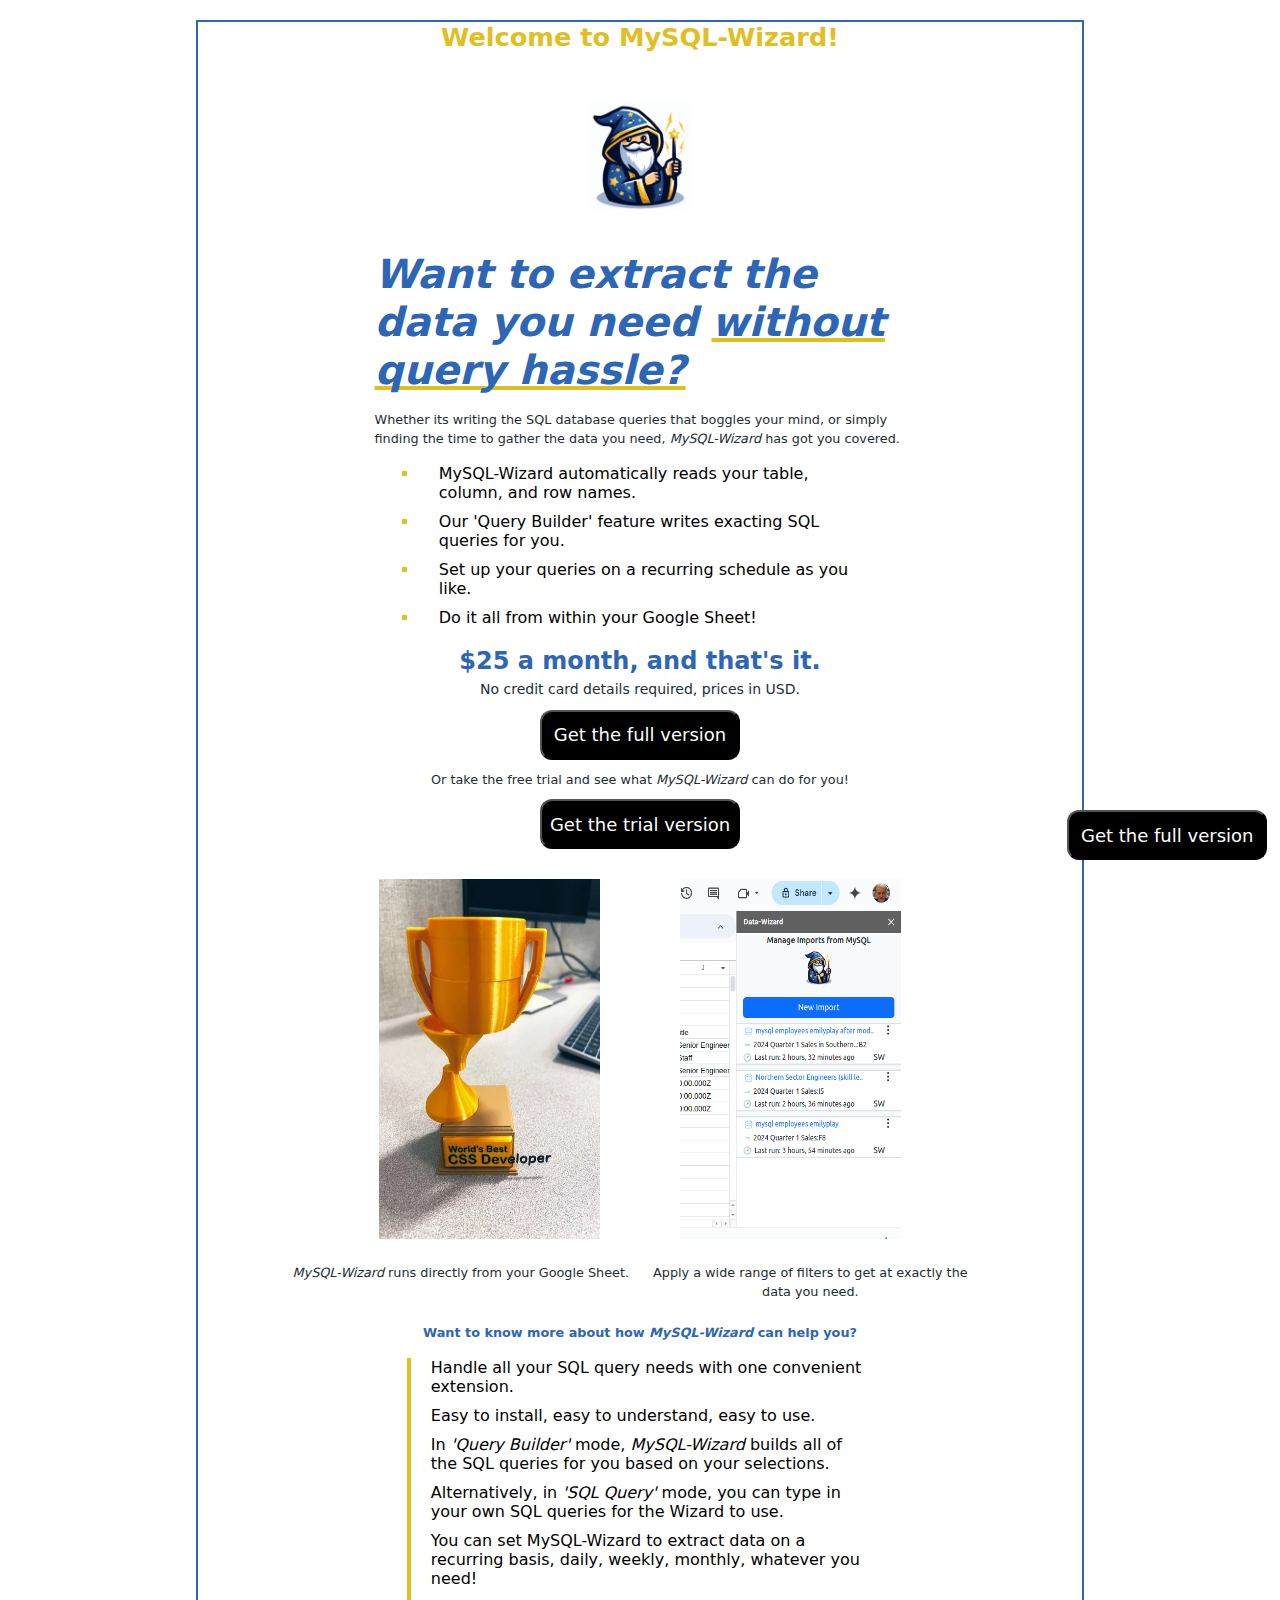
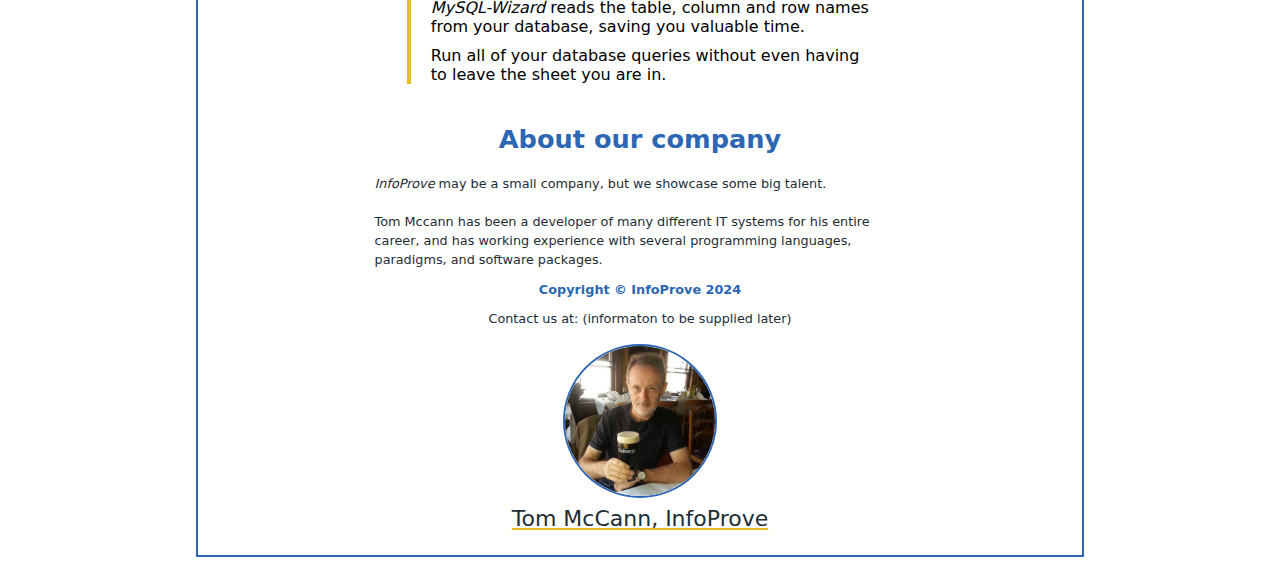
<file: index.html>
<!DOCTYPE html>
<html lang="en">
  <head>
    <title>MySQL-Wizard | SQL Queries made easy!</title>
    <meta
      charset="UTF-8"
      name="viewport"
      content="width=device-width, initial-scale=1.0, maximum-scale=1.0"
    />
    <link href="style.css" rel="StyleSheet" />
    <link
      rel="apple-touch-icon"
      sizes="180x180"
      href="img/apple-touch-icon.png?"
    />
    <link
      rel="icon"
      type="image/png"
      sizes="32x32"
      href="img/favicon-32x32.png?"
    />
    <link
      rel="icon"
      type="image/png"
      sizes="16x16"
      href="img/favicon-16x16.png?"
    />
    <link rel="manifest" href="img/site.webmanifest?" />
  </head>

  <body>
    <div class="main_div">
      <!-- <header class="company_header">
        <img
          class="company_logo"
          src="img/infoprove_logo.png"
          alt="The logo of InfoProve"
          width="200"
          height="20"
        />
      </header> -->
      <header class="product_header">
        <div class="container_0">
          <h1>
            <strong>Welcome to MySQL-Wizard!<br /><br /></strong
            ><img
              class="product_image"
              src="img/wizard_logo.png"
              alt="The logo of MySQL-Wizard"
              width="100"
              height="auto"
            />
          </h1>
        </div>
      </header>

      <article class="product_pitch">
        <h2 class="pitch_title">
          Want to extract the data you need
          <u class="pitch_underline">without query hassle?</u>
        </h2>
        <p class="pitch_paragraph">
          Whether its writing the SQL database queries that boggles your mind,
          or simply finding the time to gather the data you need,
          <em>MySQL-Wizard</em> has got you covered.<br />
        </p>
        <ul class="pitch_list" id="pitch_list">
          <li>
            MySQL-Wizard automatically reads your table, column, and row names.
          </li>
          <li>
            Our 'Query Builder' feature writes exacting SQL queries for you.
          </li>
          <li>Set up your queries on a recurring schedule as you like.</li>
          <li>Do it all from within your Google Sheet!</li>
        </ul>
        <p class="price"><strong>$25 a month, and that's it.</strong></p>
        <p class="price_info">
          No credit card details required, prices in USD.
        </p>
        <a href="#"
          ><button class="purchase_button">Get the full version</button></a
        >
        <p class="price_info_2">
          Or take the free trial and see what <em>MySQL-Wizard</em> can do for
          you!<br />
        </p>
        <a href="#"
          ><button class="trial_button">Get the trial version</button></a
        >
      </article>

      <aside class="sample_images">
        <div class="parent_img">
          <div class="img_1">
            <img
              class="sample_image_1"
              src="img/example_image_1.png "
              alt="example MySQL-Wizard image 1"
              width="420"
              height="auto"
            />
            <p class="sample_image_1_text">
              <em>MySQL-Wizard</em> runs directly from your Google Sheet.
            </p>
          </div>
          <div class="img_2">
            <img
              class="sample_image_2"
              src="img/example_image_2.png"
              alt="example MySQL-Wizard image 2"
              width="420"
              height="auto"
            />
            <p class="sample_image_2_text">
              Apply a wide range of filters to get at exactly the data you need.
            </p>
          </div>
        </div>
      </aside>

      <aside class="additonal_info">
        <p>
          <strong
            >Want to know more about how <em>MySQL-Wizard</em> can help
            you?</strong
          >
        </p>
        <ul class="reasons_list" id="reasons_list">
          <li>
            Handle all your SQL query needs with one convenient extension.
          </li>
          <li>Easy to install, easy to understand, easy to use.</li>
          <li>
            In <em>'Query Builder'</em> mode, <em>MySQL-Wizard</em> builds all
            of the SQL queries for you based on your selections.
          </li>
          <li>
            Alternatively, in <em>'SQL Query'</em> mode, you can type in your
            own SQL queries for the Wizard to use.
          </li>
          <li>
            You can set MySQL-Wizard to extract data on a recurring basis,
            daily, weekly, monthly, whatever you need!
          </li>
          <li>
            <em>MySQL-Wizard</em> reads the table, column and row names from
            your database, saving you valuable time.
          </li>
          <li>
            Run all of your database queries without even having to leave the
            sheet you are in.
          </li>
        </ul>
      </aside>

      <div class="about">
        <h2>About our company</h2>
        <p>
          <em>InfoProve</em> may be a small company, but we showcase some big
          talent.<br /><br />
          Tom Mccann has been a developer of many different IT systems for his
          entire career, and has working experience with several programming
          languages, paradigms, and software packages.
        </p>
      </div>
      <footer>
        <p class="company_info">
          <strong>Copyright &copy; InfoProve 2024</strong>
        </p>
        <p class="company_contact">
          Contact us at: (informaton to be supplied later)
        </p>
        <ul class="staff_pictures">
          <li>
            <img
              class="staff_picture_1"
              src="img/tom_mccann_2.png"
              alt="A picture of Tom McCann"
              width="150"
              height="150"
            />
            <p class="staff_name_1">Tom McCann, InfoProve</p>
          </li>
        </ul>
      </footer>
    </div>

    <aside class="sticky_btn" id="sticky.btn">
      <a href="#"
        ><button class="sticky_full_btn">Get the full version</button></a
      >
    </aside>
    <!-- <a href="#" id="scroll_to_top">&UpArrow;</a> -->
  </body>
</html>
</file>
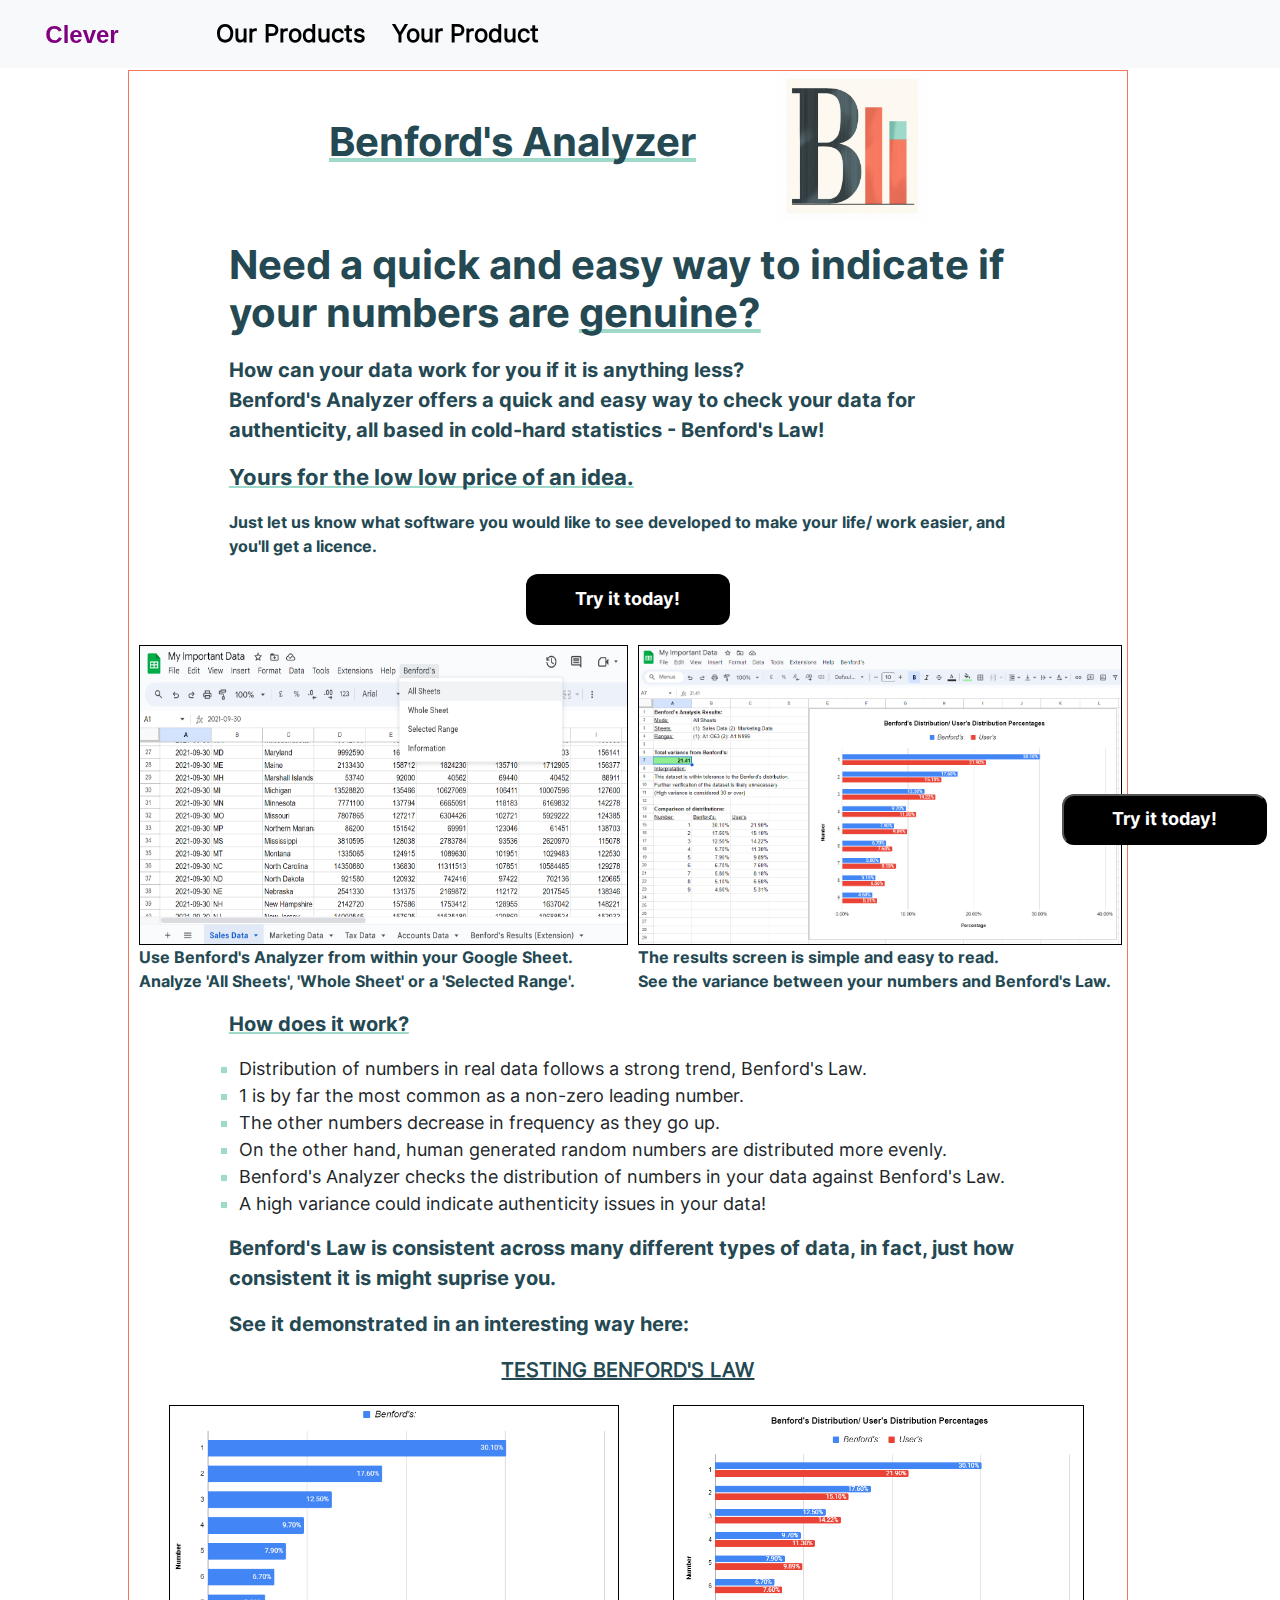
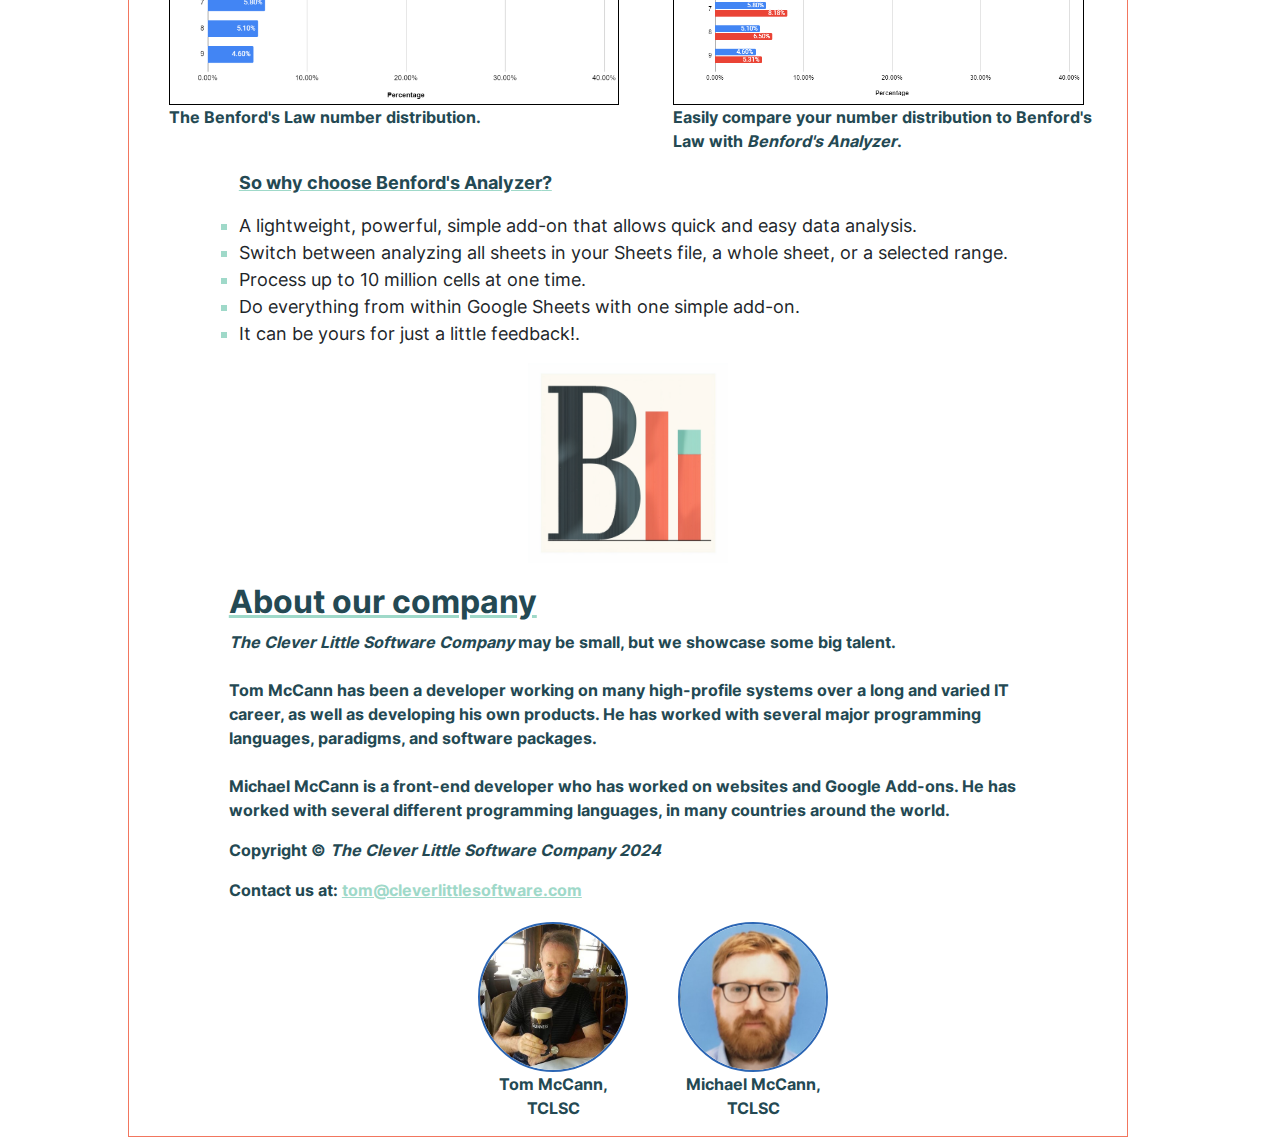
<file: benfords.html>
<!DOCTYPE html>
<html lang="en">
  <head>
    <title>Benford's Analyzer</title>
    <meta
      charset="UTF-8"
      name="viewport"
      content="width=device-width,
    initial-scale=1.0, maximum-scale=1.0"
    />
    <link
      href="https://cdn.jsdelivr.net/npm/bootstrap@5.0.2/dist/css/bootstrap.min.css"
      rel="stylesheet"
    />
    <link href="style2.css" rel="StyleSheet" />
    <link
      rel="apple-touch-icon"
      sizes="180x180"
      href="img/apple-touch-icon-2.png?"
    />
    <link
      rel="icon"
      type="image/png"
      sizes="32x32"
      href="img/favicon-32x32-2.png?"
    />
    <link
      rel="icon"
      type="image/png"
      sizes="16x16"
      href="img/favicon-16x16-2.png?"
    />
    <link rel="manifest" href="img/site.webmanifest-2?" />
  </head>
  <body>
    <nav class="navbar navbar-expand-lg navbar-light bg-light fixed-top">
      <div class="container-fluid">
        <div class="navbar-brand">
          <span class="active" id="logo-1">Clever</span>
          <span id="logo-2">Little</span>
          <span id="logo-3">Software</span>
          <span id="logo-4">Company</span>
        </div>
        <button
          class="navbar-toggler"
          type="button"
          data-bs-toggle="collapse"
          data-bs-target="#navbarSupportedContent"
          aria-controls="navbarSupportedContent"
          aria-expanded="false"
          aria-label="Toggle navigation"
        >
          <span class="navbar-toggler-icon"></span>
        </button>
        <div class="collapse navbar-collapse" id="navbarSupportedContent">
          <ul class="navbar-nav ms-0 mb-2 mb-lg-0">
            <!-- Changed class to ms-0 -->
            <li class="nav-item">
              <a class="nav-link active" aria-current="page" href="/ourproducts"
                >Our Products</a
              >
            </li>
            <li class="nav-item">
              <a class="nav-link" href="/yourproduct">Your Product</a>
            </li>
          </ul>
        </div>
      </div>
    </nav>

    <div id="page_box">
      <div id="product_info">
        <h1 id="product_name">Benford's Analyzer</h1>
        <a href="index.html" target="_blank" title="SQL-Wizard's Page">
          <img
            id="product_image"
            src="img/Benford's Logo.png"
            alt="The Benford's Analyzer Logo"
            title="Benford's Analyzer"
            width="200px"
            length="200px"
          />
        </a>
      </div>
      <div id="intro_text">
        <h1 class="intro_header">
          Need a quick and easy way to indicate if your numbers are
          <strong id="intro_strong">genuine?</strong>
        </h1>
      </div>
      <p id="pitch_paragraph">
        How can your data work for you if it is anything less?<br />
        <strong>Benford's Analyzer</strong> offers a quick and easy way to check
        your data for authenticity, all based in cold-hard statistics -
        Benford's Law!<br />
      </p>
      <p id="price">
        <strong>Yours for the low low price of an idea.</strong>
      </p>
      <p id="price_info">
        Just let us know what software you would like to see developed to make
        your life/ work easier, and you'll get a licence.
      </p>
      <aside id="try_button">
        <a href="#" title="Go to the add-on store">Try it today!</a>
      </aside>
      <div id="img_grid">
        <div id="grid_item_1">
          <img
            src="img/benfords_promo_1.png"
            alt="A picture of Benford's Analyzer extension in Google Sheets"
            title="An example of the Benford's Analyzer running in Google Sheets"
          />
          <p id="gird_item_1_text">
            Use <strong>Benford's Analyzer</strong> from within your Google
            Sheet. <br />
            Analyze 'All Sheets', 'Whole Sheet' or a 'Selected Range'.
          </p>
        </div>
        <div id="grid_item_2">
          <img
            src="img/benfords_promo_2.png"
            alt="A picture of Benford's Analyzer results page"
            title="An example of the Benford's Analyzer results page"
          />
          <p id="grid-item-2-text">
            The results screen is simple and easy to read.<br />
            See the variance between your numbers and Benford's Law.
          </p>
        </div>
      </div>
      <p id="pitch_list_intro">How does it work?<br /></p>
      <ul id="pitch_list">
        <li>
          Distribution of numbers in real data follows a strong trend, Benford's
          Law.
        </li>
        <li>1 is by far the most common as a non-zero leading number.</li>
        <li>The other numbers decrease in frequency as they go up.</li>
        <li>
          On the other hand, human generated random numbers are distributed more
          evenly.
        </li>
        <li>
          Benford's Analyzer checks the distribution of numbers in your data
          against Benford's Law.
        </li>
        <li>
          A high variance could indicate authenticity issues in your data!
        </li>
      </ul>
      <p id="more_info_title">
        Benford's Law is consistent across many different types of data, in
        fact, just how consistent it is might suprise you.
      </p>
      <p id="info_link_text">See it demonstrated in an interesting way here:</p>
      <a
        id="info_link"
        href="https://testingbenfordslaw.com/"
        target="_blank"
        title="Testing Benford's Law"
        >TESTING BENFORD'S LAW</a
      >
      <div id="img_grid_2">
        <div id="grid_2_item_1">
          <img
            id="more_info_img"
            src="img/benfords_promo_4.png"
            alt="A picture of the Benford's distribution"
            title="The Benford's Law number distribution"
          />
          <p id="grid_2_item_1_text">The Benford's Law number distribution.</p>
        </div>
        <div id="grid_item_2">
          <img
            src="img/benfords_promo_3.png"
            alt="A picture comparing the results of Benford's Analyzer to the Benford's Law distribution"
            title="An example of the Benford's Analyzer comparison chart"
          />
          <p id="grid_2_item_2_text">
            Easily compare your number distribution to Benford's <br />Law with
            <em>Benford's Analyzer</em>.
          </p>
        </div>
      </div>
      <p id="final_pitch">So why choose <strong>Benford's Analyzer</strong>?</p>
      <ul id="final_pitch_list">
        <li>
          A lightweight, powerful, simple add-on that allows quick and easy data
          analysis.
        </li>
        <li>
          Switch between analyzing all sheets in your Sheets file, a whole
          sheet, or a selected range.
        </li>
        <li>Process up to 10 million cells at one time.</li>
        <li>Do everything from within Google Sheets with one simple add-on.</li>
        <li>It can be yours for just a little feedback!.</li>
      </ul>
      <img
        id="final_logo"
        src="img/Benford's Logo.png"
        alt="The Benford's Analyzer Logo"
        title="Benford's Analyzer"
        width="200px"
        length="200px"
      />
      <div id="about">
        <h2>About our company</h2>
        <p>
          <em>The Clever Little Software Company</em> may be small, but we
          showcase some big talent.<br /><br />
          Tom McCann has been a developer working on many high-profile systems
          over a long and varied IT career, as well as developing his own
          products. He has worked with several major programming languages,
          paradigms, and software packages.<br /><br />
          Michael McCann is a front-end developer who has worked on websites and
          Google Add-ons. He has worked with several different programming
          languages, in many countries around the world.
        </p>
        <p class="company_info">
          Copyright &copy; <em>The Clever Little Software Company 2024</em>
        </p>
        <p class="company_contact">
          Contact us at:
          <a
            href="tom@cleverlittlesoftware.com"
            target="_blank"
            title="Contact us"
            >tom@cleverlittlesoftware.com</a
          >
        </p>
      </div>
      <footer>
        <div id="staff_pictures">
          <div id="staff_member_1">
            <img
              src="img/tom_mccann_2.png"
              alt="A picture of Tom McCann"
              title="Tom McCann"
              width="150"
              height="150"
            />
            <p id="staff_name_1">Tom McCann, TCLSC</p>
          </div>
          <div id="staff_member_2">
            <img
              src="img/michael_mccann.jpg"
              alt="A picture of Michael McCann"
              title="Michael McCann"
              width="150"
              height="150"
            />
            <p id="staff_name_2">Michael McCann, TCLSC</p>
          </div>
        </div>
      </footer>
    </div>

    <script>
      const words = ["Clever", "Little", "Software", "Company"];
      let index = 0;

      function changeWord() {
        const currentIndex = index % words.length;
        const nextIndex = (index + 1) % words.length;

        document
          .querySelector(`#logo-${currentIndex + 1}`)
          .classList.remove("active");
        document
          .querySelector(`#logo-${nextIndex + 1}`)
          .classList.add("active");

        index++;
      }

      setInterval(changeWord, 10000);
    </script>
    <script src="https://cdn.jsdelivr.net/npm/bootstrap@5.0.2/dist/js/bootstrap.bundle.min.js"></script>

    <aside id="sticky_btn">
      <a href="#"
        ><button id="sticky_full_btn" title="Go to the add-on store">
          Try it today!
        </button></a
      >
    </aside>
  </body>
</html>
</file>
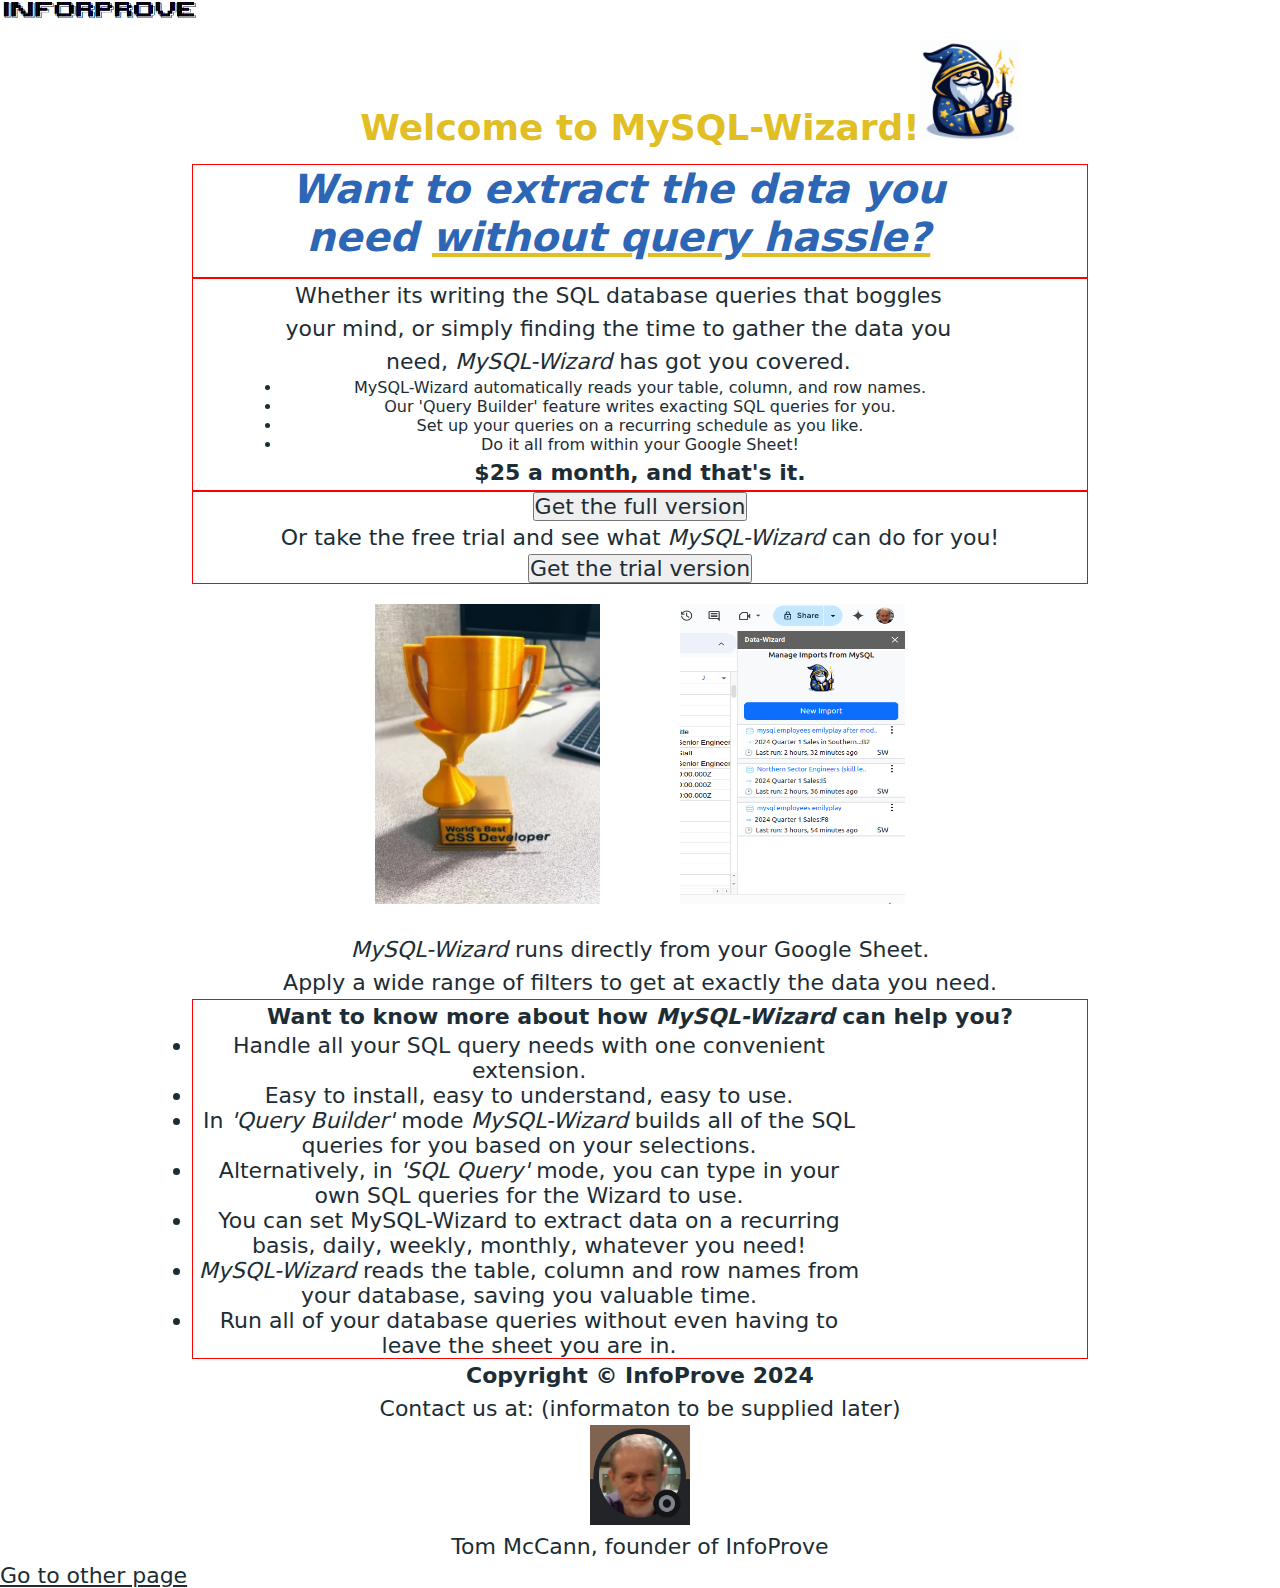
<file: index_2.html>
<!DOCTYPE html>
<html lang="en">
  <head>
    <title>MySQL-Wizard | SQL Queries made easy!</title>
    <meta
      charset="UTF-8"
      name="viewport"
      content="width=device-width, initial-scale=1.0"
    />
    <link href="style_2.css" rel="StyleSheet" />
    <link
      rel="apple-touch-icon"
      sizes="180x180"
      href="img/apple-touch-icon.png?"
    />
    <link
      rel="icon"
      type="image/png"
      sizes="32x32"
      href="img/favicon-32x32.png?"
    />
    <link
      rel="icon"
      type="image/png"
      sizes="16x16"
      href="img/favicon-16x16.png?"
    />
    <link rel="manifest" href="img/site.webmanifest?" />
  </head>

  <body>
    <header class="company_header">
      <a href="index_2.html" target="_blank"
        ><img
          class="company_logo"
          src="img/infoprove_logo.png"
          alt="The logo of InfoProve"
          width="200"
          height="20"
        />
      </a>
    </header>

    <header class="product_header">
      <div class="container_0">
        <h1>
          <strong>Welcome to MySQL-Wizard!</strong
          ><img
            class="product_image"
            src="img/wizard_logo.png"
            alt="The logo of MySQL-Wizard"
            width="100"
            height="100"
          />
        </h1>
      </div>
    </header>

    <article class="product_pitch">
      <div class="container_1">
        <div class="within_div">
          <h2 class="pitch_title">
            Want to extract the data you need
            <u class="pitch_underline">without query hassle?</u>
          </h2>
        </div>
      </div>
      <div class="container_2">
        <div id="within_div">
          <p class="pitch_paragraph">
            Whether its writing the SQL database queries that boggles your mind,
            or simply finding the time to gather the data you need,
            <em>MySQL-Wizard</em> has got you covered.<br />
          </p>
          <ul class="pitch_list">
            <li>
              MySQL-Wizard automatically reads your table, column, and row
              names.
            </li>
            <li>
              Our 'Query Builder' feature writes exacting SQL queries for you.
            </li>
            <li>Set up your queries on a recurring schedule as you like.</li>
            <li>Do it all from within your Google Sheet!</li>
          </ul>
          <p class="price"><strong>$25 a month, and that's it.</strong></p>
        </div>
      </div>
      <div class="container_3">
        <a href="#"
          ><button class="purchase_button">Get the full version</button></a
        >
        <p>
          Or take the free trial and see what <em>MySQL-Wizard</em> can do for
          you!<br />
        </p>
        <a href="#"
          ><button class="trial_button">Get the trial version</button></a
        >
      </div>
    </article>

    <aside class="sample_images">
      <p>
        <img
          class="sample_image_1"
          src="img/example_image_1.png "
          alt="example MySQL-Wizard image 1"
          width="225"
          height="300"
        /><img
          class="sample_image_2"
          src="img/example_image_2.png"
          alt="example MySQL-Wizard image 2"
          width="225"
          height="300"
        />
      </p>
      <p class="sample_image_1_text">
        <em>MySQL-Wizard</em> runs directly from your Google Sheet.
      </p>
      <p class="sample_image_2_text">
        Apply a wide range of filters to get at exactly the data you need.
      </p>
    </aside>

    <aside class="additonal_info">
      <div class="container_4">
        <p>
          <strong
            >Want to know more about how <em>MySQL-Wizard</em> can help
            you?</strong
          >
        </p>
        <ul class="reasons_list">
          <li>
            Handle all your SQL query needs with one convenient extension.
          </li>
          <li>Easy to install, easy to understand, easy to use.</li>
          <li>
            In <em>'Query Builder'</em> mode <em>MySQL-Wizard</em> builds all of
            the SQL queries for you based on your selections.
          </li>
          <li>
            Alternatively, in <em>'SQL Query'</em> mode, you can type in your
            own SQL queries for the Wizard to use.
          </li>
          <li>
            You can set MySQL-Wizard to extract data on a recurring basis,
            daily, weekly, monthly, whatever you need!
          </li>
          <li>
            <em>MySQL-Wizard</em> reads the table, column and row names from
            your database, saving you valuable time.
          </li>
          <li>
            Run all of your database queries without even having to leave the
            sheet you are in.
          </li>
        </ul>
      </div>
    </aside>

    <footer>
      <p class="company_info">
        <strong>Copyright &copy; InfoProve 2024</strong>
      </p>
      <p class="company_contact">
        Contact us at: (informaton to be supplied later)
      </p>
      <!-- Included a <ul> element so more staff pictures etc. can be added if needed later -->
      <ul class="staff_pictures">
        <li>
          <img
            class="staff_picture_1"
            src="img/tom_mccann.png"
            alt="A picture of Tom McCann"
            width="100"
            height="100"
          />
          <p>Tom McCann, founder of InfoProve</p>
        </li>
      </ul>
      <a href="index.html" target="_blank">Go to other page</a>
    </footer>
  </body>
</html>
</file>
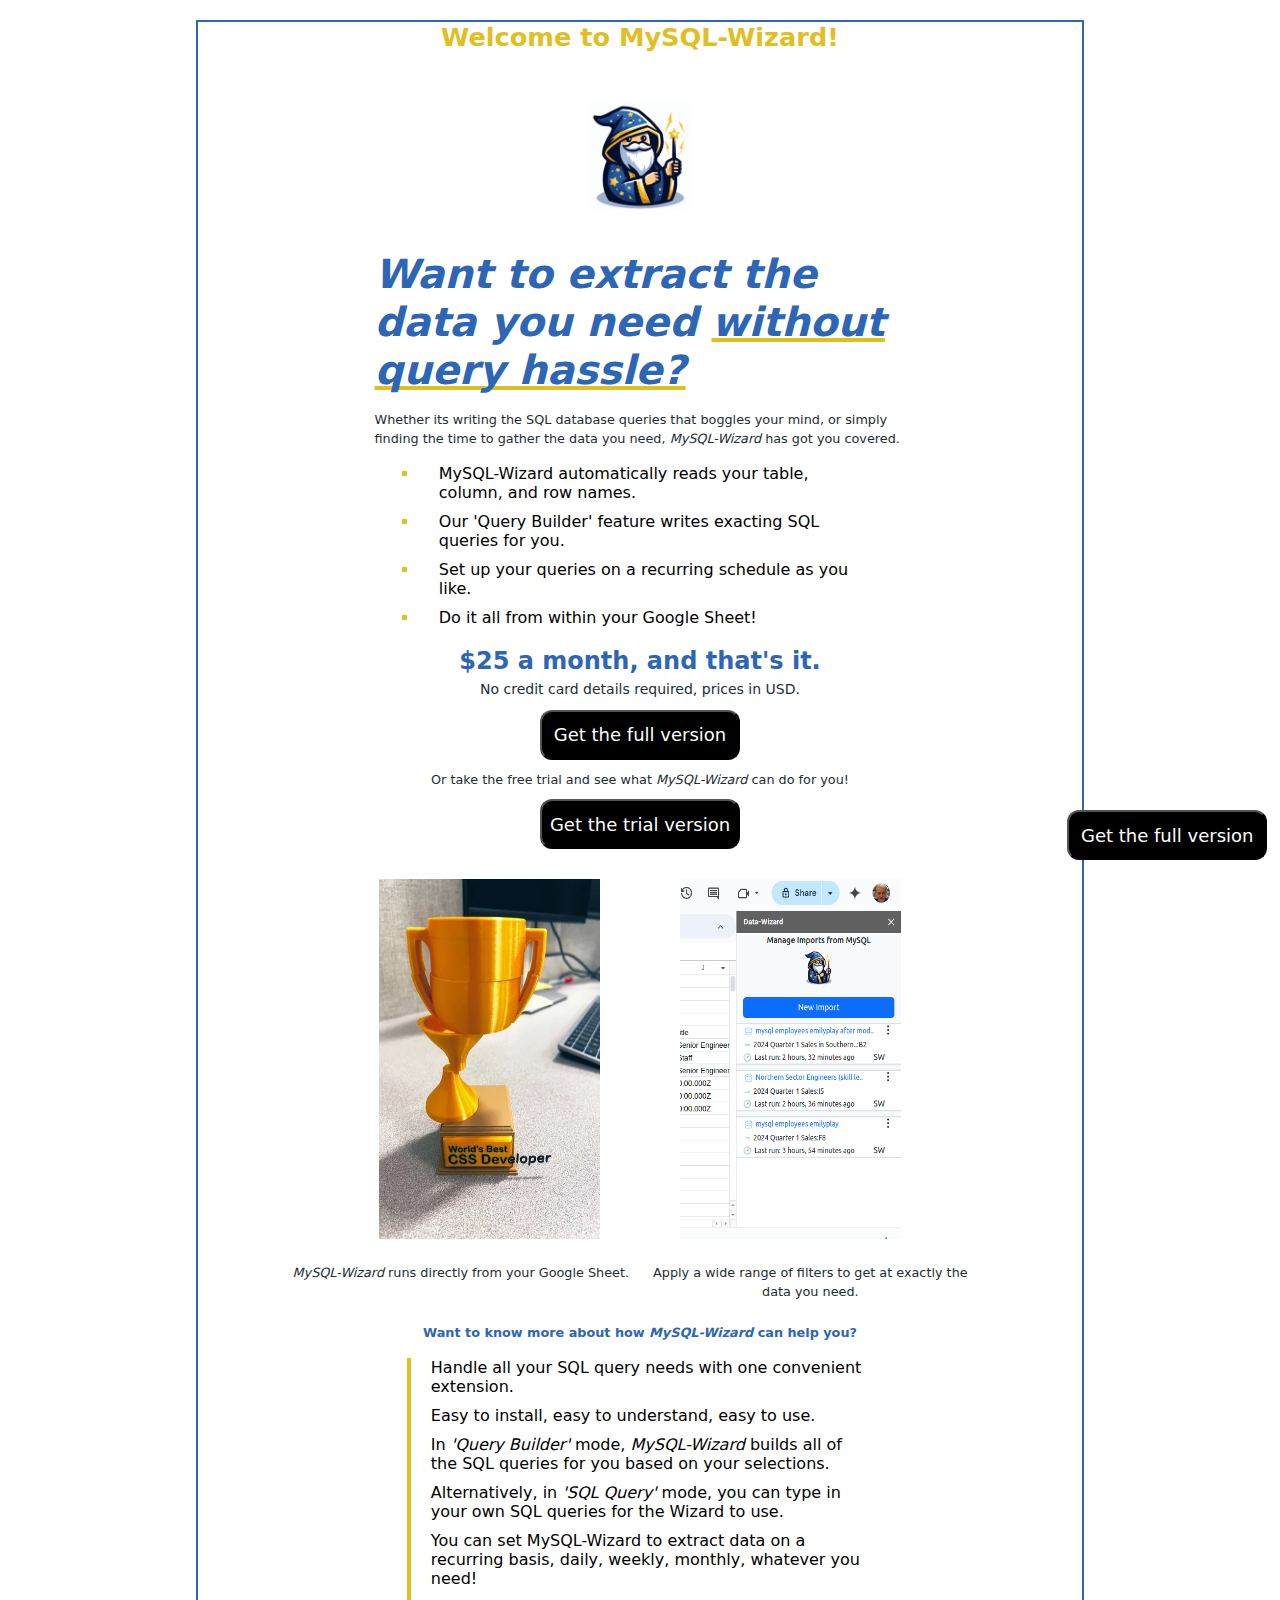
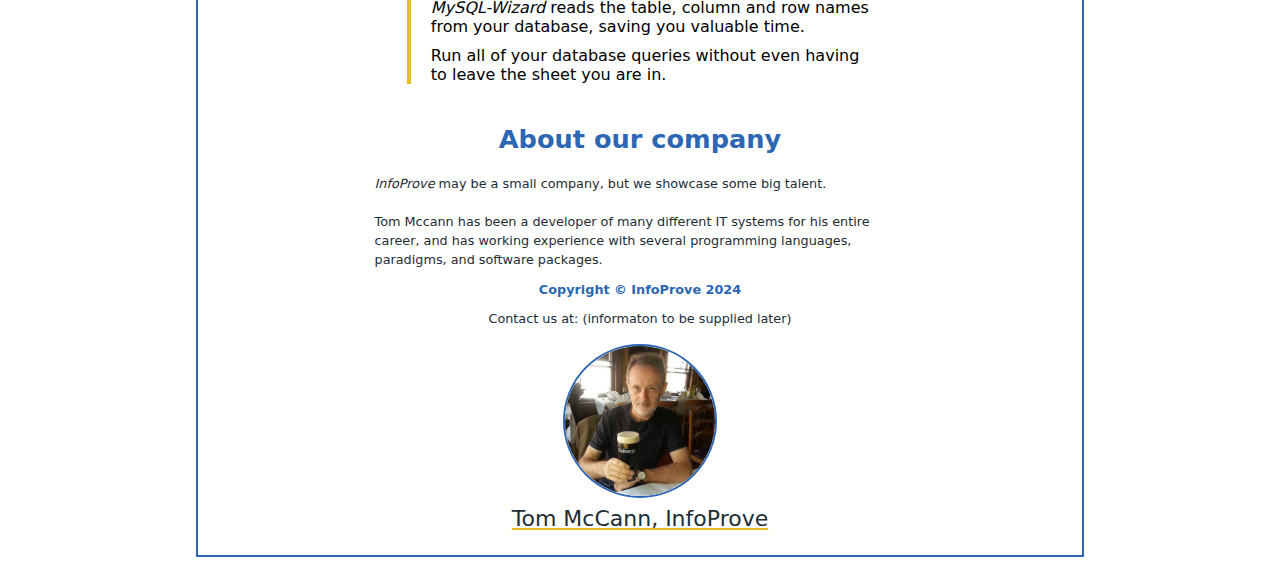
<file: my_sql_wizard.html>
<!DOCTYPE html>
<html lang="en">
  <head>
    <title>MySQL-Wizard | SQL Queries made easy!</title>
    <meta
      charset="UTF-8"
      name="viewport"
      content="width=device-width, initial-scale=1.0, maximum-scale=1.0"
    />
    <link href="style.css" rel="StyleSheet" />
    <link
      rel="apple-touch-icon"
      sizes="180x180"
      href="img/apple-touch-icon.png?"
    />
    <link
      rel="icon"
      type="image/png"
      sizes="32x32"
      href="img/favicon-32x32.png?"
    />
    <link
      rel="icon"
      type="image/png"
      sizes="16x16"
      href="img/favicon-16x16.png?"
    />
    <link rel="manifest" href="img/site.webmanifest?" />
  </head>

  <body>
    <div class="main_div">
      <!-- <header class="company_header">
        <img
          class="company_logo"
          src="img/infoprove_logo.png"
          alt="The logo of InfoProve"
          width="200"
          height="20"
        />
      </header> -->
      <header class="product_header">
        <div class="container_0">
          <h1>
            <strong>Welcome to MySQL-Wizard!<br /><br /></strong>
            <a
              href="benfords.html"
              target="_blank"
              title="Benford's Analyzer Page"
              ><img
                class="product_image"
                src="img/wizard_logo.png"
                alt="The logo of MySQL-Wizard"
                width="100"
                height="auto"
              />
            </a>
          </h1>
        </div>
      </header>

      <article class="product_pitch">
        <h2 class="pitch_title">
          Want to extract the data you need
          <u class="pitch_underline">without query hassle?</u>
        </h2>
        <p class="pitch_paragraph">
          Whether its writing the SQL database queries that boggles your mind,
          or simply finding the time to gather the data you need,
          <em>MySQL-Wizard</em> has got you covered.<br />
        </p>
        <ul class="pitch_list" id="pitch_list">
          <li>
            MySQL-Wizard automatically reads your table, column, and row names.
          </li>
          <li>
            Our 'Query Builder' feature writes exacting SQL queries for you.
          </li>
          <li>Set up your queries on a recurring schedule as you like.</li>
          <li>Do it all from within your Google Sheet!</li>
        </ul>
        <p class="price"><strong>$25 a month, and that's it.</strong></p>
        <p class="price_info">
          No credit card details required, prices in USD.
        </p>
        <a href="#"
          ><button class="purchase_button">Get the full version</button></a
        >
        <p class="price_info_2">
          Or take the free trial and see what <em>MySQL-Wizard</em> can do for
          you!<br />
        </p>
        <a href="#"
          ><button class="trial_button">Get the trial version</button></a
        >
      </article>

      <aside class="sample_images">
        <div class="parent_img">
          <div class="img_1">
            <img
              class="sample_image_1"
              src="img/example_image_1.png "
              alt="example MySQL-Wizard image 1"
              width="420"
              height="auto"
            />
            <p class="sample_image_1_text">
              <em>MySQL-Wizard</em> runs directly from your Google Sheet.
            </p>
          </div>
          <div class="img_2">
            <img
              class="sample_image_2"
              src="img/example_image_2.png"
              alt="example MySQL-Wizard image 2"
              width="420"
              height="auto"
            />
            <p class="sample_image_2_text">
              Apply a wide range of filters to get at exactly the data you need.
            </p>
          </div>
        </div>
      </aside>

      <aside class="additonal_info">
        <p>
          <strong
            >Want to know more about how <em>MySQL-Wizard</em> can help
            you?</strong
          >
        </p>
        <ul class="reasons_list" id="reasons_list">
          <li>
            Handle all your SQL query needs with one convenient extension.
          </li>
          <li>Easy to install, easy to understand, easy to use.</li>
          <li>
            In <em>'Query Builder'</em> mode, <em>MySQL-Wizard</em> builds all
            of the SQL queries for you based on your selections.
          </li>
          <li>
            Alternatively, in <em>'SQL Query'</em> mode, you can type in your
            own SQL queries for the Wizard to use.
          </li>
          <li>
            You can set MySQL-Wizard to extract data on a recurring basis,
            daily, weekly, monthly, whatever you need!
          </li>
          <li>
            <em>MySQL-Wizard</em> reads the table, column and row names from
            your database, saving you valuable time.
          </li>
          <li>
            Run all of your database queries without even having to leave the
            sheet you are in.
          </li>
        </ul>
      </aside>

      <div class="about">
        <h2>About our company</h2>
        <p>
          <em>InfoProve</em> may be a small company, but we showcase some big
          talent.<br /><br />
          Tom Mccann has been a developer of many different IT systems for his
          entire career, and has working experience with several programming
          languages, paradigms, and software packages.
        </p>
      </div>
      <footer>
        <p class="company_info">
          <strong>Copyright &copy; InfoProve 2024</strong>
        </p>
        <p class="company_contact">
          Contact us at: (informaton to be supplied later)
        </p>
        <ul class="staff_pictures">
          <li>
            <img
              class="staff_picture_1"
              src="img/tom_mccann_2.png"
              alt="A picture of Tom McCann"
              width="150"
              height="150"
            />
            <p class="staff_name_1">Tom McCann, InfoProve</p>
          </li>
        </ul>
      </footer>
    </div>

    <aside class="sticky_btn" id="sticky.btn">
      <a href="#"
        ><button class="sticky_full_btn">Get the full version</button></a
      >
    </aside>
    <!-- <a href="#" id="scroll_to_top">&UpArrow;</a> -->
  </body>
</html>
</file>
<file: style.css>
* {
  font-family: ui-sans-serif, system-ui, sans-serif;
}

body {
  position: relative;
}

h1 {
  color: rgba(224, 190, 36);
  font-size: 2vw;
  /* font-size: 36px; */
  font-weight: bold;
  text-align: center;
}

h2,
h3 {
  color: rgba(44, 102, 180);
  margin-bottom: 20px;
}

h2 {
  /* font-size: 24px; */
  font-size: 2vw;
  font-style: italic;
  text-align: center;
}

h3 {
  font-size: 22px;
  text-align: center;
}

p {
  line-height: 1.5;
  color: rgb(29, 45, 53);
  /* font-size: 22px; */
  font-size: 1vw;
  margin-bottom: 10px;
  margin-top: 0;
}

article h2 {
  margin-bottom: 16px;
}

ul {
  text-align: center;
  margin-left: auto;
  margin-right: auto;
  list-style: square;
}

li {
  margin-bottom: 10px;
}

.company_header img {
  object-position: left top;
  margin-right: auto;
  text-align: center;
}

.product_header h1 {
  margin-bottom: 16px;
  margin-top: 0;
  margin-left: auto;
  margin-right: auto;
}

.product_header .container_0 {
  text-align: center;
  margin-left: auto;
  margin-right: auto;
}

.product_image {
  margin-top: 20px;
}

.main_div {
  border: rgba(44, 102, 180) solid 2px;
  width: 70%;
  height: 90%;
  margin: 0 auto;
  margin-top: 20px;
  margin-bottom: 20px;
  text-align: center;
}

.parent_img {
  display: grid;
  grid-template-columns: 1fr 1fr;
  gap: 0;
  width: 100%;
  max-width: 100vw;
  object-position: center;
  position: relative;
  margin-bottom: 20px;
  /* padding-bottom: 20px; */
}

.img_1 {
  margin: 0;
  text-align: right;
  display: inline-block;
  max-width: 40vw;
}

.img_2 {
  margin: 0;
  text-align: left;
  display: inline-block;
  max-width: 40vw;
}

.img_1 img,
.img_2 img {
  margin: 20px 40px;
  height: 85%;
  width: auto;
  max-width: 50%;
  display: inline-block;
  /* border: rgba(224, 190, 36) solid 2px; */
}

.sample_image_1,
.sample_image_2 {
  width: 100%;
}

.sample_image_1_text,
.sample_image_2_text {
  font-size: 1vw;
  text-align: center;
}

.sample_image_1_text {
  padding-left: 19%;
  padding-bottom: 1%;
}

.sample_image_2_text {
  padding-right: 23%;
  padding-bottom: 1%;
}

.pitch_title,
.pitch_underline {
  color: rgba(44, 102, 180);
  font-weight: 800;
  font-size: 40px;
  max-width: 60%;
  line-height: 1.2;
  text-align: left;
  margin-left: auto;
  margin-right: auto;
}

.pitch_underline {
  text-decoration-line: underline;
  text-decoration-color: rgba(224, 190, 36);
  text-decoration-skip-ink: none;
}

.pitch_paragraph {
  text-align: left;
  max-width: 60%;
  margin-left: auto;
  margin-right: auto;
}

.pitch_paragraph p {
  margin-bottom: 16px;
}

#pitch_list {
  width: 50%;
  margin-left: auto;
  margin-right: auto;
  padding: 0 0;
  list-style: square;
}

#pitch_list li {
  margin: 0 auto;
  display: list-item;
  padding-left: 20px;
  text-align: left;
  font-size: 16px;
  margin-top: 10px;
}

#pitch_list li::marker {
  color: rgba(224, 190, 36);
}

.price {
  font-size: 24px;
  color: rgba(44, 102, 180);
  margin-bottom: 0;
}

.price_info {
  font-size: 14px;
  margin-bottom: 10px;
}

.additonal_info strong {
  display: inline-block;
  color: rgba(44, 102, 180);
  margin-top: 20px;
}

.additonal_info ul {
  list-style: none;
  border-left: rgba(224, 190, 36) solid 4px;
  width: 50%;
  text-align: left;
  padding-left: 20px;
  margin-bottom: 40px;
}

.about {
  text-align: left;
  margin-left: auto;
  margin-right: auto;
  max-width: 60%;
}

.about h2 {
  font-style: normal;
}

.staff_pictures {
  list-style: none;
  padding: 0;
}

.staff_picture_1 {
  border-radius: 50%;
  border: rgba(44, 102, 180) solid 2px;
}

.staff_name_1 {
  margin-bottom: 20px;
  font-size: 22px;
  text-align: center;
  text-decoration: underline;
  text-decoration-color: rgba(224, 190, 36);
  text-decoration-skip-ink: none;
}

.company_info strong {
  color: rgba(44, 102, 180);
}

footer {
  margin-left: auto;
  margin-right: auto;
}

.purchase_button,
.trial_button,
.sticky_full_btn {
  background-color: black;
  color: white;
  width: 200px;
  height: 50px;
  font-size: 18px;
  margin-left: auto;
  margin-right: auto;
  margin-bottom: 10px;
  border-radius: 12px;
  cursor: pointer;
  text-align: center;
}

.trial_button {
  margin-bottom: 10px;
}

.sticky_btn {
  text-align: right;
  position: fixed;
  top: 90%;
  right: 1%;
}

.purchase_button:active,
.trial_button:active,
.sticky_full_btn:active {
  text-transform: italic;
}

.purchase_button:hover,
.trial_button:hover,
.sticky_full_btn:hover {
  background-color: rgba(44, 102, 180);
  border: none;
}

#scroll_to_top:link {
  background-color: #000;
  /* color: #fff; */
  width: 30px;
  height: 30px;
  font-size: 30px;
  padding: 15px 15px;
  margin: 4px 4px;
  display: inline-flex;
  flex-direction: column;
  justify-content: center;
  align-items: center;
  border: grey solid 2px;
  position: absolute;
  bottom: 1%;
  left: 10px;
  border-radius: 50%;
}

#scroll_to_top:link {
  padding: 20px 20px;
  color: #fff;
  text-decoration: none;
}

#scroll_to_top:hover {
  background-color: rgba(44, 102, 180);
  cursor: pointer;
}

#scroll_to_top:visited {
  text-decoration: none;
  color: #fff;
  text-decoration: none;
}

#scroll_to_top:active {
  text-decoration: none;
  font-weight: bold;
  text-decoration: none;
}
</file>
<file: style2.css>
h1,
h2,
h3,
h4,
h5,
h6,
p {
  font-family: "Inter", "Inter-bold", "Inter-extra-bold", ui-sans-serif,
    system-ui, sans-serif;
  font-weight: normal;
  font-family: "Inter-bold", Arial, sans-serif;
  color: #244953;
}

/* Added new fonts using the follow syntax */
@font-face {
  font-family: "Inter";
  src: url("fonts/Inter/static/Inter-Regular.ttf") format("truetype");
}

@font-face {
  font-family: "Inter-bold";
  src: url("fonts/Inter/static/Inter-Bold.ttf") format("truetype");
}

@font-face {
  font-family: "Inter-extra-bold";
  src: url("fonts/Inter/static/Inter-ExtraBold.ttf") format("truetype");
}

body {
  font-family: "Inter", sans-serif;
  margin: 0;
}

.navbar {
  font-size: 18pt;
  font-weight: bold;
  background-color: white;
  color: black;
}

.navbar-brand {
  color: red;
  text-decoration: none;
  font-weight: bold;
  width: 200px; /* Set a fixed width */
  text-align: center; /* Center the text */
  display: inline-block;
  position: relative;
  font-family: "Merriweather", sans-serif;
  font-size: 18pt;
  margin-left: -30px; /* Move the logo further to the left */
  margin-top: -25px; /* Raise the logo */
}

.navbar-brand span {
  position: absolute;
  width: 100%;
  top: 0;
  left: 0;
  right: 0;
  bottom: 0;
  opacity: 0;
  transition: opacity 3s ease-in-out;
  color: purple;
}

.navbar-brand span.active {
  opacity: 1;
}

.navbar-nav {
  margin-left: auto;
  align-items: center; /* Center the nav items vertically */
}

.navbar-nav .nav-link {
  position: relative;
  color: black;
  margin-left: 10px; /* Adjust margin to move items left or right */
}

.navbar-nav .nav-link:hover {
  text-decoration: none;
}

.navbar-nav .nav-link:hover::after {
  content: "";
  position: absolute;
  left: 0;
  right: 0;
  bottom: -5px;
  height: 3px;
  background-color: black;
}

.scrollable-content {
  display: flexbox;
  margin-top: 56px; /* Adjust this based on your navbar height */
  padding: 20px;
  width: 80%;
  margin-left: 10%;
  margin-right: 10%;
}

#product_info {
  display: grid;
  grid-template-columns: 3fr 1fr;
  justify-content: center;
  flex-direction: column;
  align-items: center;
}

#page_box {
  display: block;
  justify-content: center;
  align-content: center;
  border: solid 1px #f2765e;
  width: 80%;
  max-width: 1000px;
  margin-top: 70px;
  margin-left: 10%;
  margin-right: 10%;
}

#product_name {
  font-weight: bold;
  font-size: 40px;
  text-decoration: underline #9fd9c9;
  text-decoration-skip-ink: none;
  margin-left: 200px;
  justify-self: start;
}

#product_image {
  height: 150px;
  width: auto;
  margin-right: 200px;
  justify-self: end;
}

#intro_text {
  display: flex;
  justify-content: center;
  width: 80%;
  margin-top: 20px;
  margin-left: auto;
  margin-right: auto;
  text-align: left;
}

#intro_strong {
  text-decoration: underline #9fd9c9;
  text-decoration-skip-ink: none;
}

#intro_header {
  margin-bottom: 40px;
}

#pitch_paragraph {
  text-align: left;
  margin-left: auto;
  margin-right: auto;
  margin-top: 10px;
  width: 80%;
  font-size: 20px;
}

#pitch_list_intro {
  font-size: 20px;
}

#pitch_list {
  text-align: left;
  margin-left: auto;
  margin-right: auto;
  width: 80%;
  padding-left: 10px;
  list-style: square;
  max-width: 800px;
  font-size: 18px;
}

#pitch_list li::marker {
  color: #9fd9c9;
}

#pitch_list_intro {
  font-weight: bold;
  text-align: left;
  margin-left: auto;
  margin-right: auto;
  width: 80%;
  text-decoration: underline;
  text-decoration-color: #9fd9c9;
}

#try_button {
  background-color: black;
  color: #ffffff;
  font-family: "Inter-bold", Arial, sans-serif;
  width: 16vw;
  height: 4vw;
  font-size: 1.4vw;
  margin-left: auto;
  margin-right: auto;
  margin-bottom: 10px;
  border-radius: 12px;
  cursor: pointer;
  text-align: center;
  justify-content: center;
  display: flex;
  align-items: center;
  text-decoration: none;
}

#try_button a {
  text-decoration: none;
  color: #ffffff;
}

#sticky_full_btn {
  background-color: black;
  color: #ffffff;
  font-family: "Inter-bold", Arial, sans-serif;
  width: 16vw;
  height: 4vw;
  font-size: 1.4vw;
  margin-left: auto;
  margin-right: auto;
  margin-bottom: 10px;
  border-radius: 12px;
  cursor: pointer;
  text-align: center;
}

#sticky_btn {
  text-align: right;
  position: fixed;
  bottom: 5%;
  right: 1%;
}

#price,
#price_info {
  font-weight: bold;
  font-size: 22px;
  text-align: left;
  margin-left: auto;
  margin-right: auto;
  width: 80%;
}

#price {
  text-decoration: underline 2px;
  text-decoration-color: #9fd9c9;
  text-decoration-skip-ink: none;
}

#price_info {
  font-size: 16px;
}

#img_grid {
  display: grid;
  grid-template-columns: 1fr 1fr;
  column-gap: 10px;
  max-width: 1000px;
  object-position: center;
  position: relative;
  margin-top: 20px;
  margin-left: 10px;
}

#grid_item_1 img {
  margin: 0;
  text-align: left;
  display: inline-block;
  height: 300px;
  max-width: 100%;
  border: solid black 1px;
  transition: transform 0.3s ease-in-out;
}

#grid_item_2 img {
  margin: 0;
  text-align: right;
  display: inline-block;
  height: 300px;
  max-width: 100%;
  border: solid black 1px;
  transition: transform 0.3s ease-in-out;
}

#grid_item_1_text,
#grid_item_2_text p {
  font-family: "Inter-bold", Arial, sans-serif;
  color: #244953;
  margin-top: 20px;
  text-align: center;
  justify-self: center;
}

#grid_item_1 img:hover,
#grid_item_2 img:hover {
  transform: scale(1.4); /* Increase image size by 10% */
}

#more_info_title {
  width: 80%;
  font-size: 20px;
  margin-left: auto;
  margin-right: auto;
}

#final_pitch,
#final_pitch_list {
  width: 80%;
  margin-left: auto;
  margin-right: auto;
  list-style: square;
  max-width: 800px;
  font-size: 18px;
  padding-left: 10px;
}

#final_pitch {
  text-decoration: underline;
  text-decoration-color: #9fd9c9;
}

#final_pitch_list li::marker {
  color: #9fd9c9;
}

#info_link {
  display: block;
  color: #244953;
  font-weight: bold;
  margin-bottom: 20px;
  text-align: center;
  justify-content: center;
}

#info_link_text,
#info_link {
  width: 80%;
  margin-left: auto;
  margin-right: auto;
  font-size: 20px;
}

#img_grid_2 {
  display: grid;
  grid-template-columns: 1fr 1fr;
  column-gap: 10px;
  width: 100%;
  max-width: 1000px;
  object-position: center;
  position: relative;
  margin-top: 20px;
  margin-left: 40px;
}

#grid_2_item_1 img {
  margin: 0;
  text-align: left;
  display: inline-block;
  height: 300px;
  width: 450px;
  max-width: 100%;
  border: solid black 1px;
  transition: transform 0.3s ease-in-out;
}

#grid_2_item_2 img {
  margin: 0;
  text-align: right;
  display: inline-block;
  height: 300px;
  width: 450px;
  max-width: 100%;
  border: solid black 1px;
  transition: transform 0.3s ease-in-out;
}

#grid_2_item_1_text p,
#grid_2_item_2_text p {
  font-family: "Inter-bold", Arial, sans-serif;
  color: #244953;
  margin-top: 20px;
  text-align: center;
  justify-self: center;
}

#grid_2_item_1 img:hover,
#grid_2_item_2 img:hover {
  transform: scale(1.4); /* Increase image size by 10% */
}

#final_logo {
  margin-left: auto;
  margin-right: auto;
  text-align: center;
  justify-content: center;
  display: flex;
  align-items: center;
}

#about {
  display: block;
  justify-content: center;
  width: 80%;
  margin-top: 20px;
  margin-left: auto;
  margin-right: auto;
  text-align: left;
}

#about h2 {
  text-decoration: underline;
  text-decoration-color: #9fd9c9;
}

#about a {
  color: #9fd9c9;
  text-decoration-color: #9fd9c9;
}

#staff_pictures {
  display: grid;
  grid-template-columns: 1fr 1fr;
  column-gap: 50px;
  width: 20%;
  object-position: center;
  position: relative;
  margin-top: 20px;
  margin-left: 35%;
  margin-right: 35%;
}

#staff_member_1 img,
#staff_member_2 img {
  width: 150px;
  height: auto;
  border-radius: 50%;
  border: #2c66b4 solid 2px;
}

#staff_name_1,
#staff_name_2 {
  text-align: center;
}
</file>
<file: style_2.css>
* {
  padding: 0 0;
  margin: 0 0;
  font-family: ui-sans-serif, system-ui, sans-serif;
  text-align: center;
  color: rgb(29, 45, 53);
  font-size: 22px;
}

h1 strong {
  color: rgba(224, 190, 36) !important;
  font-size: 36px;
  font-weight: bold;
}

h2,
h3 {
  color: rgba(44, 102, 180);
}

h2 {
  font-size: 24px;
  font-style: italic;
}

h3 {
  font-size: 22px;
}

p {
  line-height: 1.5;
  color: rgb(29, 45, 53);
  font-size: 22px;
}

article h2 {
  margin-bottom: 16px;
}

.company_header img {
  margin-bottom: 20px;
  object-position: left top;
  display: flex;
}

/* .product_header,
.product_pitch .container_1 .pitch_paragraph {
  text-align: center;
  max-width: 650px;
} */

.product_header h1 {
  margin-bottom: 16px;
  padding-left: 100px;
}

.product_image {
  position: relative;
}

/* .container_0 {
  height: auto;
  width: auto;
  display: inline-block;
  align-items: center;
  justify-content: center;
} */

div {
  width: 80%;
  align-self: center;
  place-self: center;
}

/* .container_0, */
.container_1,
.container_2,
.container_3,
.container_4 {
  border: 1px solid red;
  position: center;
  height: 70%;
  width: 70%;
  display: inline-block;
  align-items: center;
  justify-content: center;
  /* overflow: hidden; */
  box-sizing: border-box;
}

.pitch_title,
.pitch_underline {
  color: rgba(44, 102, 180);
  font-weight: 800;
  font-size: 40px;
  max-width: 672px;
  line-height: 48px;
  text-align: center;
}

.pitch_underline {
  text-decoration-line: underline;
  text-decoration-color: rgba(224, 190, 36);
}

.pitch_paragraph {
  align-items: center;
  justify-content: center;
  max-width: 672px;
}

.pitch_paragraph p {
  margin-bottom: 16px;
}

.pitch_list li {
  font-size: 16px;
}

.pitch_list ul {
  list-style: circle;
  padding-left: 15px;
}

.price {
  font-size: 24px;
  color: rgba(44, 102, 180);
}

.sample_images {
  position: relative;
}

.sample_image_1 {
  margin: 20px 40px;
  /* position: absolute; */
}

.sample_image_2 {
  margin: 20px 40px;
  /* position: absolute; */
}

.additonal_info ul {
  list-style: disc;
  max-width: 672px;
}

.staff_pictures {
  list-style: none;
}

footer {
  text-align: left;
}

#within_div {
  display: inline-block;
  width: 80%;
  text-align: left !important;
}
</file>
